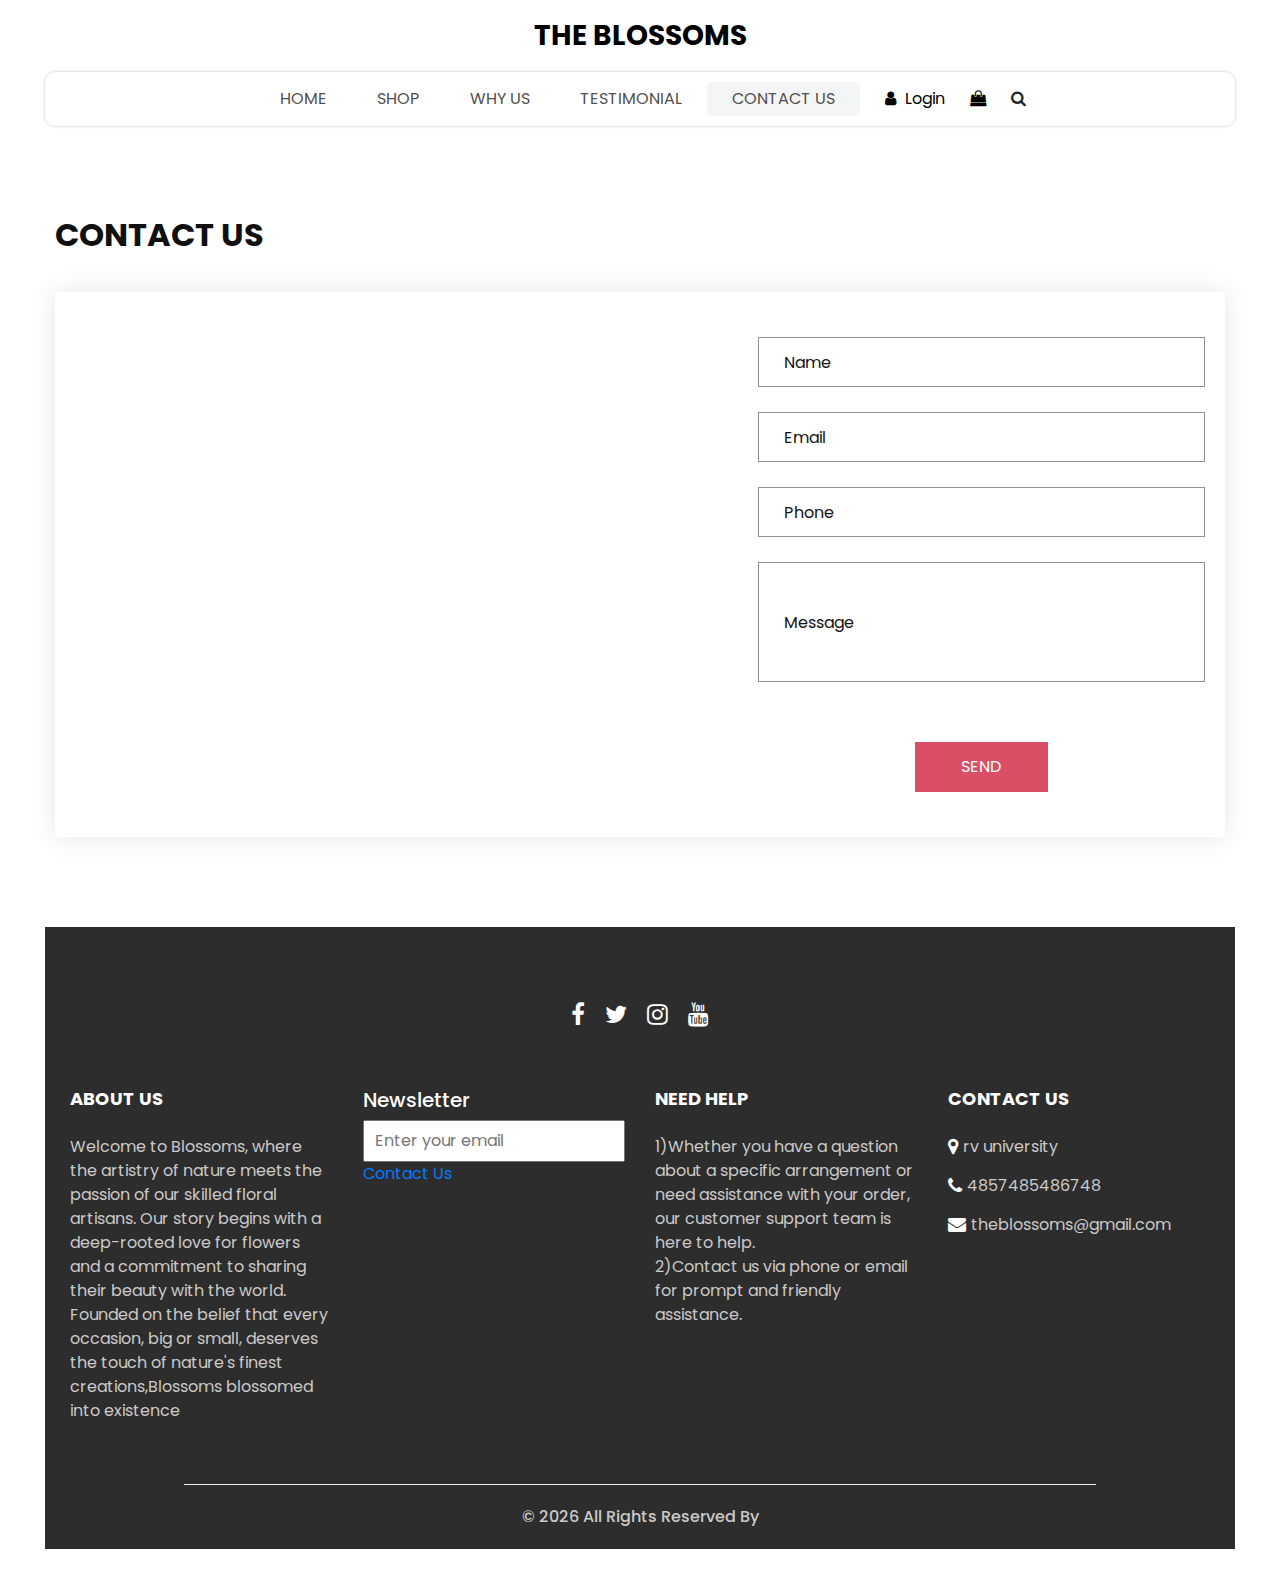
<file: contact.html>
<!DOCTYPE html>
<html>
  <head>
    <!-- Basic -->
    <meta charset="utf-8" />
    <meta http-equiv="X-UA-Compatible" content="IE=edge" />
    <!-- Mobile Metas -->
    <meta
      name="viewport"
      content="width=device-width, initial-scale=1, shrink-to-fit=no"
    />
    <!-- Site Metas -->
    <meta name="keywords" content="" />
    <meta name="description" content="" />
    <meta name="author" content="" />
    <link rel="shortcut icon" href="images/favicon.png" type="image/x-icon" />

    <title>The Blossoms</title>

    <!-- slider stylesheet -->
    <link
      rel="stylesheet"
      type="text/css"
      href="https://cdnjs.cloudflare.com/ajax/libs/OwlCarousel2/2.3.4/assets/owl.carousel.min.css"
    />

    <!-- bootstrap core css -->
    <link rel="stylesheet" type="text/css" href="css/bootstrap.css" />

    <!-- Custom styles for this template -->
    <link href="css/style.css" rel="stylesheet" />
    <!-- responsive style -->
    <link href="css/responsive.css" rel="stylesheet" />
  </head>

  <body>
    <div class="hero_area">
      <!-- header section strats -->
      <header class="header_section">
        <nav class="navbar navbar-expand-lg custom_nav-container">
          <a class="navbar-brand" href="index.html">
            <span> The Blossoms </span>
          </a>
          <button
            class="navbar-toggler"
            type="button"
            data-toggle="collapse"
            data-target="#navbarSupportedContent"
            aria-controls="navbarSupportedContent"
            aria-expanded="false"
            aria-label="Toggle navigation"
          >
            <span class=""></span>
          </button>

          <div
            class="collapse navbar-collapse innerpage_navbar"
            id="navbarSupportedContent"
          >
            <ul class="navbar-nav">
              <li class="nav-item">
                <a class="nav-link" href="index.html"
                  >Home <span class="sr-only">(current)</span></a
                >
              </li>
              <li class="nav-item">
                <a class="nav-link" href="shop.html"> Shop </a>
              </li>
              <li class="nav-item">
                <a class="nav-link" href="why.html"> Why Us </a>
              </li>
              <li class="nav-item">
                <a class="nav-link" href="testimonial.html"> Testimonial </a>
              </li>
              <li class="nav-item active">
                <a class="nav-link" href="contact.html">Contact Us</a>
              </li>
            </ul>
            <div class="user_option">
              <a href="">
                <i class="fa fa-user" aria-hidden="true"></i>
                <span> Login </span>
              </a>
              <a href="">
                <i class="fa fa-shopping-bag" aria-hidden="true"></i>
              </a>
              <form class="form-inline">
                <button class="btn nav_search-btn" type="submit">
                  <i class="fa fa-search" aria-hidden="true"></i>
                </button>
              </form>
            </div>
          </div>
        </nav>
      </header>
      <!-- end header section -->
    </div>
    <!-- end hero area -->

    <!-- contact section -->

    <section class="contact_section layout_padding">
      <div class="container px-0">
        <div class="heading_container">
          <h2 class="">Contact Us</h2>
        </div>
      </div>
      <div class="container container-bg">
        <div class="row">
          <div class="col-lg-7 col-md-6 px-0">
            <div class="map_container">
              <div class="map-responsive">
                <iframe
                  src="https://www.google.com/maps/embed/v1/place?key=AIzaSyA0s1a7phLN0iaD6-UE7m4qP-z21pH0eSc&q=Eiffel+Tower+Paris+France"
                  width="600"
                  height="300"
                  frameborder="0"
                  style="border: 0; width: 100%; height: 100%"
                  allowfullscreen
                ></iframe>
              </div>
            </div>
          </div>
          <div class="col-md-6 col-lg-5 px-0">
            <form action="#">
              <div>
                <input type="text" placeholder="Name" />
              </div>
              <div>
                <input type="email" placeholder="Email" />
              </div>
              <div>
                <input type="text" placeholder="Phone" />
              </div>
              <div>
                <input type="text" class="message-box" placeholder="Message" />
              </div>
              <div class="d-flex">
                <button>SEND</button>
              </div>
            </form>
          </div>
        </div>
      </div>
    </section>

    <!-- end contact section -->

    <!-- info section -->

    <section class="info_section layout_padding2-top">
      <div class="social_container">
        <div class="social_box">
          <a href="">
            <i class="fa fa-facebook" aria-hidden="true"></i>
          </a>
          <a href="">
            <i class="fa fa-twitter" aria-hidden="true"></i>
          </a>
          <a href="">
            <i class="fa fa-instagram" aria-hidden="true"></i>
          </a>
          <a href="">
            <i class="fa fa-youtube" aria-hidden="true"></i>
          </a>
        </div>
      </div>
      <div class="info_container">
        <div class="container">
          <div class="row">
            <div class="col-md-6 col-lg-3">
              <h6>ABOUT US</h6>
              <p>
                Welcome to Blossoms, where the artistry of nature meets the
                passion of our skilled floral artisans. Our story begins with a
                deep-rooted love for flowers and a commitment to sharing their
                beauty with the world. Founded on the belief that every
                occasion, big or small, deserves the touch of nature's finest
                creations,Blossoms blossomed into existence
              </p>
            </div>
            <div class="col-md-6 col-lg-3">
              <div class="info_form">
                <h5>Newsletter</h5>
                <form action="#">
                  <input type="email" placeholder="Enter your email" />
                  <div class="btn-box">
                    <a
                      href="file:///C:/1st year/RvWebDev/Giftos%20%20-%20Free-CSS.com/giftos-html/contact.html"
                      class="btn1"
                    >
                      Contact Us
                    </a>
                  </div>
                </form>
              </div>
            </div>
            <div class="col-md-6 col-lg-3">
              <h6>NEED HELP</h6>
              <p>
                1)Whether you have a question about a specific arrangement or
                need assistance with your order, our customer support team is
                here to help.<br />
                2)Contact us via phone or email for prompt and friendly
                assistance.
              </p>
            </div>

            <div class="col-md-6 col-lg-3">
              <h6>CONTACT US</h6>
              <div class="info_link-box">
                <a href="">
                  <i class="fa fa-map-marker" aria-hidden="true"></i>
                  <span> rv university </span>
                </a>
                <a href="">
                  <i class="fa fa-phone" aria-hidden="true"></i>
                  <span>4857485486748</span>
                </a>
                <a href="">
                  <i class="fa fa-envelope" aria-hidden="true"></i>
                  <span> theblossoms@gmail.com</span>
                </a>
              </div>
            </div>
          </div>
        </div>
      </div>
      <!-- footer section -->
      <footer class="footer_section">
        <div class="container">
          <p>
            &copy; <span id="displayYear"></span> All Rights Reserved By
            <a href="https://html.design/"></a>
          </p>
        </div>
      </footer>
      <!-- footer section -->
    </section>

    <!-- end info section -->

    <script src="js/jquery-3.4.1.min.js"></script>
    <script src="js/bootstrap.js"></script>
    <script src="https://cdnjs.cloudflare.com/ajax/libs/OwlCarousel2/2.3.4/owl.carousel.min.js"></script>
    <script src="js/custom.js"></script>
  </body>
</html>
</file>
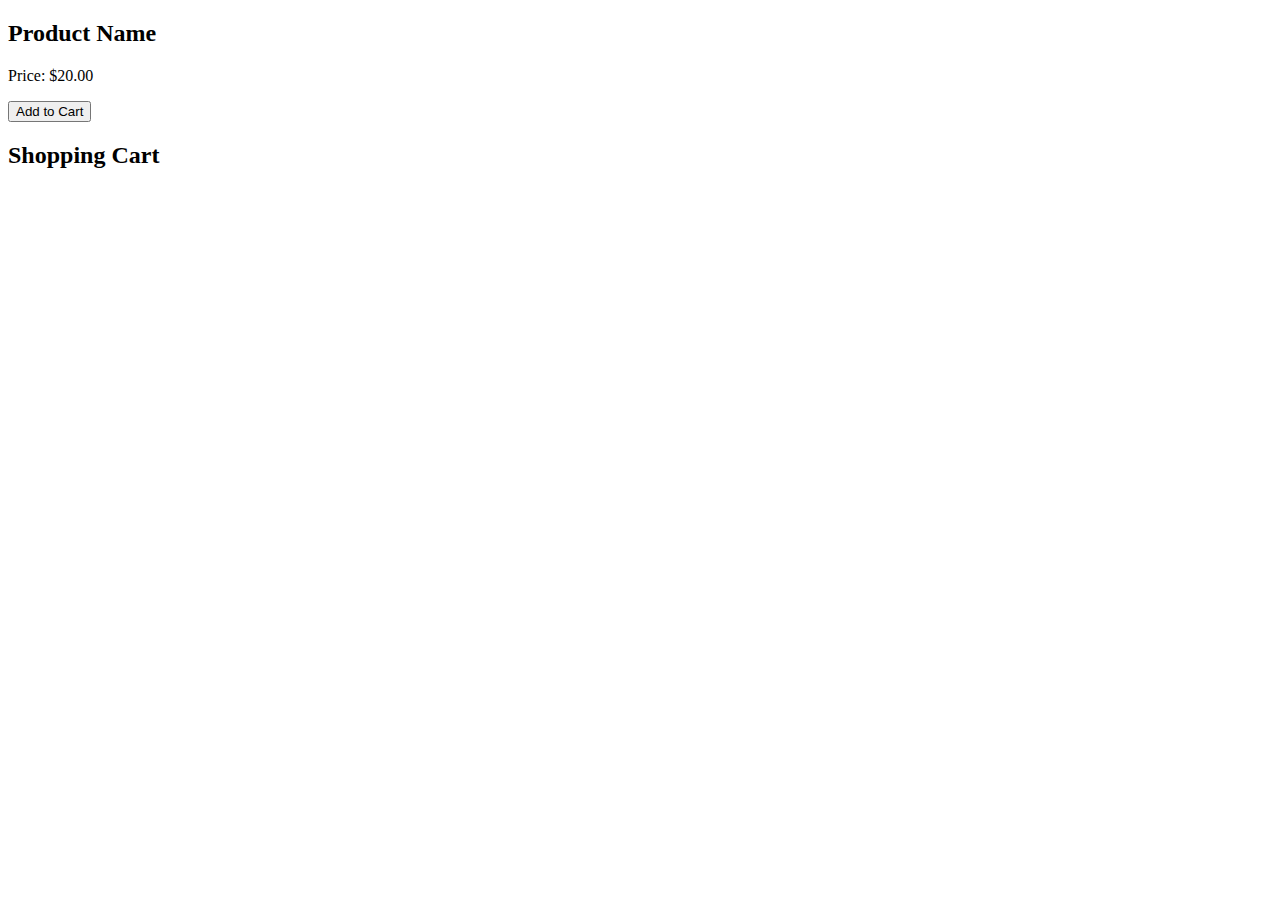
<file: samplecart.html>
<!DOCTYPE html>
<html lang="en">
<head>
  <meta charset="UTF-8">
  <meta name="viewport" content="width=device-width, initial-scale=1.0">
  <title>Shopping Website</title>
  <style>
    /* Add your styles here */
  </style>
</head>
<body>

  <div class="product">
    <h2>Product Name</h2>
    <p>Price: $20.00</p>
    <button onclick="addToCart()">Add to Cart</button>
  </div>

  <div id="cart">
    <h2>Shopping Cart</h2>
    <ul id="cart-items"></ul>
  </div>

  <script>
    // JavaScript code for adding products to the cart
    function addToCart() {
      // Get product details (you can fetch these dynamically based on the product clicked)
      const productName = "Product Name";
      const productPrice = 20.00;

      // Create a new list item for the cart
      const listItem = document.createElement("li");
      listItem.textContent = `${productName} - $${productPrice.toFixed(2)}`;

      // Append the list item to the cart
      document.getElementById("cart-items").appendChild(listItem);
    }
  </script>
</body>
</html>
</file>
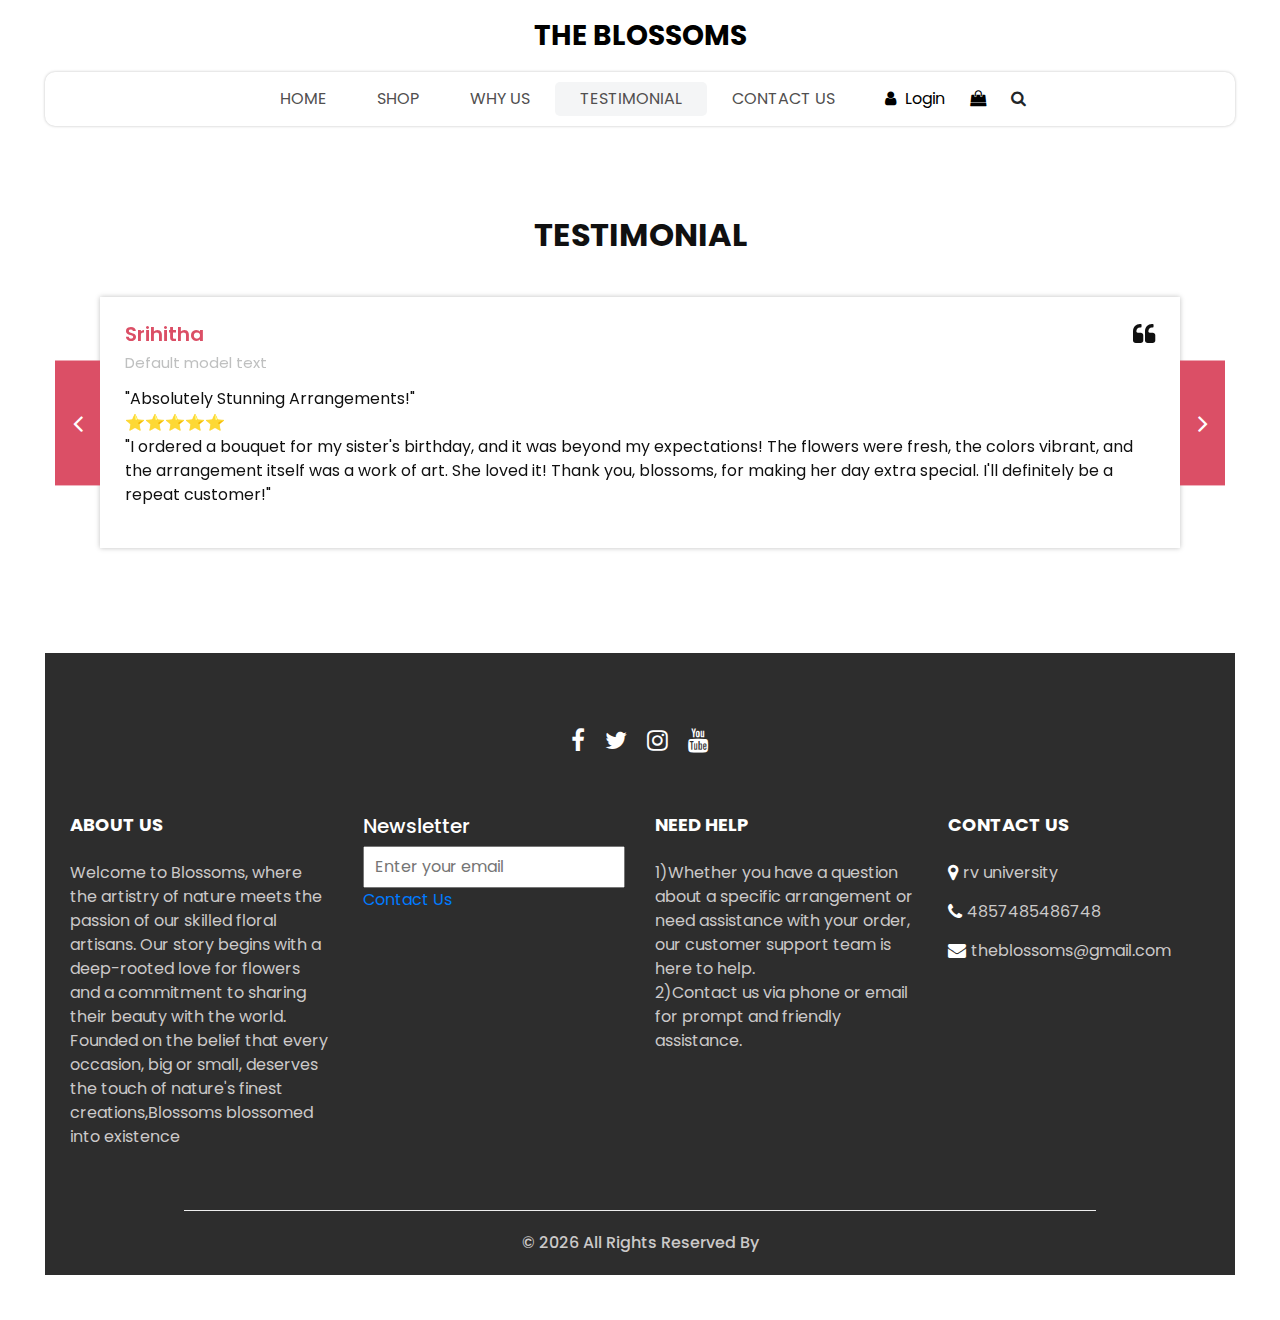
<file: testimonial.html>
<!DOCTYPE html>
<html>
  <head>
    <!-- Basic -->
    <meta charset="utf-8" />
    <meta http-equiv="X-UA-Compatible" content="IE=edge" />
    <!-- Mobile Metas -->
    <meta
      name="viewport"
      content="width=device-width, initial-scale=1, shrink-to-fit=no"
    />
    <!-- Site Metas -->
    <meta name="keywords" content="" />
    <meta name="description" content="" />
    <meta name="author" content="" />
    <link rel="shortcut icon" href="images/favicon.png" type="image/x-icon" />

    <title>The Blossoms</title>

    <!-- slider stylesheet -->
    <link
      rel="stylesheet"
      type="text/css"
      href="https://cdnjs.cloudflare.com/ajax/libs/OwlCarousel2/2.3.4/assets/owl.carousel.min.css"
    />

    <!-- bootstrap core css -->
    <link rel="stylesheet" type="text/css" href="css/bootstrap.css" />

    <!-- Custom styles for this template -->
    <link href="css/style.css" rel="stylesheet" />
    <!-- responsive style -->
    <link href="css/responsive.css" rel="stylesheet" />
  </head>

  <body>
    <div class="hero_area">
      <!-- header section strats -->
      <header class="header_section">
        <nav class="navbar navbar-expand-lg custom_nav-container">
          <a class="navbar-brand" href="index.html">
            <span> The Blossoms </span>
          </a>
          <button
            class="navbar-toggler"
            type="button"
            data-toggle="collapse"
            data-target="#navbarSupportedContent"
            aria-controls="navbarSupportedContent"
            aria-expanded="false"
            aria-label="Toggle navigation"
          >
            <span class=""></span>
          </button>

          <div
            class="collapse navbar-collapse innerpage_navbar"
            id="navbarSupportedContent"
          >
            <ul class="navbar-nav">
              <li class="nav-item">
                <a class="nav-link" href="index.html"
                  >Home <span class="sr-only">(current)</span></a
                >
              </li>
              <li class="nav-item">
                <a class="nav-link" href="shop.html"> Shop </a>
              </li>
              <li class="nav-item">
                <a class="nav-link" href="why.html"> Why Us </a>
              </li>
              <li class="nav-item active">
                <a class="nav-link" href="testimonial.html"> Testimonial </a>
              </li>
              <li class="nav-item">
                <a class="nav-link" href="contact.html">Contact Us</a>
              </li>
            </ul>
            <div class="user_option">
              <a href="">
                <i class="fa fa-user" aria-hidden="true"></i>
                <span> Login </span>
              </a>
              <a href="">
                <i class="fa fa-shopping-bag" aria-hidden="true"></i>
              </a>
              <form class="form-inline">
                <button class="btn nav_search-btn" type="submit">
                  <i class="fa fa-search" aria-hidden="true"></i>
                </button>
              </form>
            </div>
          </div>
        </nav>
      </header>
      <!-- end header section -->
    </div>
    <!-- end hero area -->

    <!-- client section -->
    <section class="client_section layout_padding">
      <div class="container">
        <div class="heading_container heading_center">
          <h2>Testimonial</h2>
        </div>
      </div>
      <div class="container px-0">
        <div
          id="customCarousel2"
          class="carousel carousel-fade"
          data-ride="carousel"
        >
          <div class="carousel-inner">
            <div class="carousel-item active">
              <div class="box">
                <div class="client_info">
                  <div class="client_name">
                    <h5>Srihitha</h5>
                    <h6>Default model text</h6>
                  </div>
                  <i class="fa fa-quote-left" aria-hidden="true"></i>
                </div>
                <p>
                  "Absolutely Stunning Arrangements!"<br />

                  ⭐⭐⭐⭐⭐<br />

                  "I ordered a bouquet for my sister's birthday, and it was
                  beyond my expectations! The flowers were fresh, the colors
                  vibrant, and the arrangement itself was a work of art. She
                  loved it! Thank you, blossoms, for making her day extra
                  special. I'll definitely be a repeat customer!"
                </p>
              </div>
            </div>
            <div class="carousel-item">
              <div class="box">
                <div class="client_info">
                  <div class="client_name">
                    <h5>Nikitha</h5>
                    <h6>Default model text</h6>
                  </div>
                  <i class="fa fa-quote-left" aria-hidden="true"></i>
                </div>
                <p>
                  "Exquisite Flowers, Exceptional Service!"<br />

                  ⭐⭐⭐⭐⭐<br />

                  "I recently used Blossoms for a corporate event, and the
                  floral arrangements were a showstopper. The attention to
                  detail and the quality of the blooms were top-notch. The team
                  was professional, accommodating, and made the entire process
                  seamless. Highly recommended!"
                </p>
              </div>
            </div>
            <div class="carousel-item">
              <div class="box">
                <div class="client_info">
                  <div class="client_name">
                    <h5>Brad Johns</h5>
                    <h6>Default model text</h6>
                  </div>
                  <i class="fa fa-quote-left" aria-hidden="true"></i>
                </div>
                <p>
                  "Beautiful Flowers, Hassle-Free Delivery!"<br />

                  ⭐⭐⭐⭐<br />

                  "I ordered flowers for my mom's anniversary, and I couldn't be
                  happier with the experience. The website was user-friendly,
                  the delivery was on time, and the flowers were breathtaking.
                  My mom was overjoyed. Thank you for making the process so easy
                  and delivering smiles!"
                </p>
              </div>
            </div>
          </div>
          <div class="carousel_btn-box">
            <a
              class="carousel-control-prev"
              href="#customCarousel2"
              role="button"
              data-slide="prev"
            >
              <i class="fa fa-angle-left" aria-hidden="true"></i>
              <span class="sr-only">Previous</span>
            </a>
            <a
              class="carousel-control-next"
              href="#customCarousel2"
              role="button"
              data-slide="next"
            >
              <i class="fa fa-angle-right" aria-hidden="true"></i>
              <span class="sr-only">Next</span>
            </a>
          </div>
        </div>
      </div>
    </section>
    <!-- end client section -->

    <!-- info section -->

    <section class="info_section layout_padding2-top">
      <div class="social_container">
        <div class="social_box">
          <a href="">
            <i class="fa fa-facebook" aria-hidden="true"></i>
          </a>
          <a href="">
            <i class="fa fa-twitter" aria-hidden="true"></i>
          </a>
          <a href="">
            <i class="fa fa-instagram" aria-hidden="true"></i>
          </a>
          <a href="">
            <i class="fa fa-youtube" aria-hidden="true"></i>
          </a>
        </div>
      </div>
      <div class="info_container">
        <div class="container">
          <div class="row">
            <div class="col-md-6 col-lg-3">
              <h6>ABOUT US</h6>
              <p>
                Welcome to Blossoms, where the artistry of nature meets the
                passion of our skilled floral artisans. Our story begins with a
                deep-rooted love for flowers and a commitment to sharing their
                beauty with the world. Founded on the belief that every
                occasion, big or small, deserves the touch of nature's finest
                creations,Blossoms blossomed into existence
              </p>
            </div>
            <div class="col-md-6 col-lg-3">
              <div class="info_form">
                <h5>Newsletter</h5>
                <form action="#">
                  <input type="email" placeholder="Enter your email" />
                  <div class="btn-box">
                    <a
                      href="file:///C:/1st year/RvWebDev/Giftos%20%20-%20Free-CSS.com/giftos-html/contact.html"
                      class="btn1"
                    >
                      Contact Us
                    </a>
                  </div>
                </form>
              </div>
            </div>
            <div class="col-md-6 col-lg-3">
              <h6>NEED HELP</h6>
              <p>
                1)Whether you have a question about a specific arrangement or
                need assistance with your order, our customer support team is
                here to help.<br />
                2)Contact us via phone or email for prompt and friendly
                assistance.
              </p>
            </div>

            <div class="col-md-6 col-lg-3">
              <h6>CONTACT US</h6>
              <div class="info_link-box">
                <a href="">
                  <i class="fa fa-map-marker" aria-hidden="true"></i>
                  <span> rv university </span>
                </a>
                <a href="">
                  <i class="fa fa-phone" aria-hidden="true"></i>
                  <span>4857485486748</span>
                </a>
                <a href="">
                  <i class="fa fa-envelope" aria-hidden="true"></i>
                  <span> theblossoms@gmail.com</span>
                </a>
              </div>
            </div>
          </div>
        </div>
      </div>
      <!-- footer section -->
      <footer class="footer_section">
        <div class="container">
          <p>
            &copy; <span id="displayYear"></span> All Rights Reserved By
            <a href="https://html.design/"></a>
          </p>
        </div>
      </footer>
      <!-- footer section -->
    </section>

    <!-- end info section -->

    <script src="js/jquery-3.4.1.min.js"></script>
    <script src="js/bootstrap.js"></script>
    <script src="https://cdnjs.cloudflare.com/ajax/libs/OwlCarousel2/2.3.4/owl.carousel.min.js"></script>
    <script src="js/custom.js"></script>
  </body>
</html>
</file>
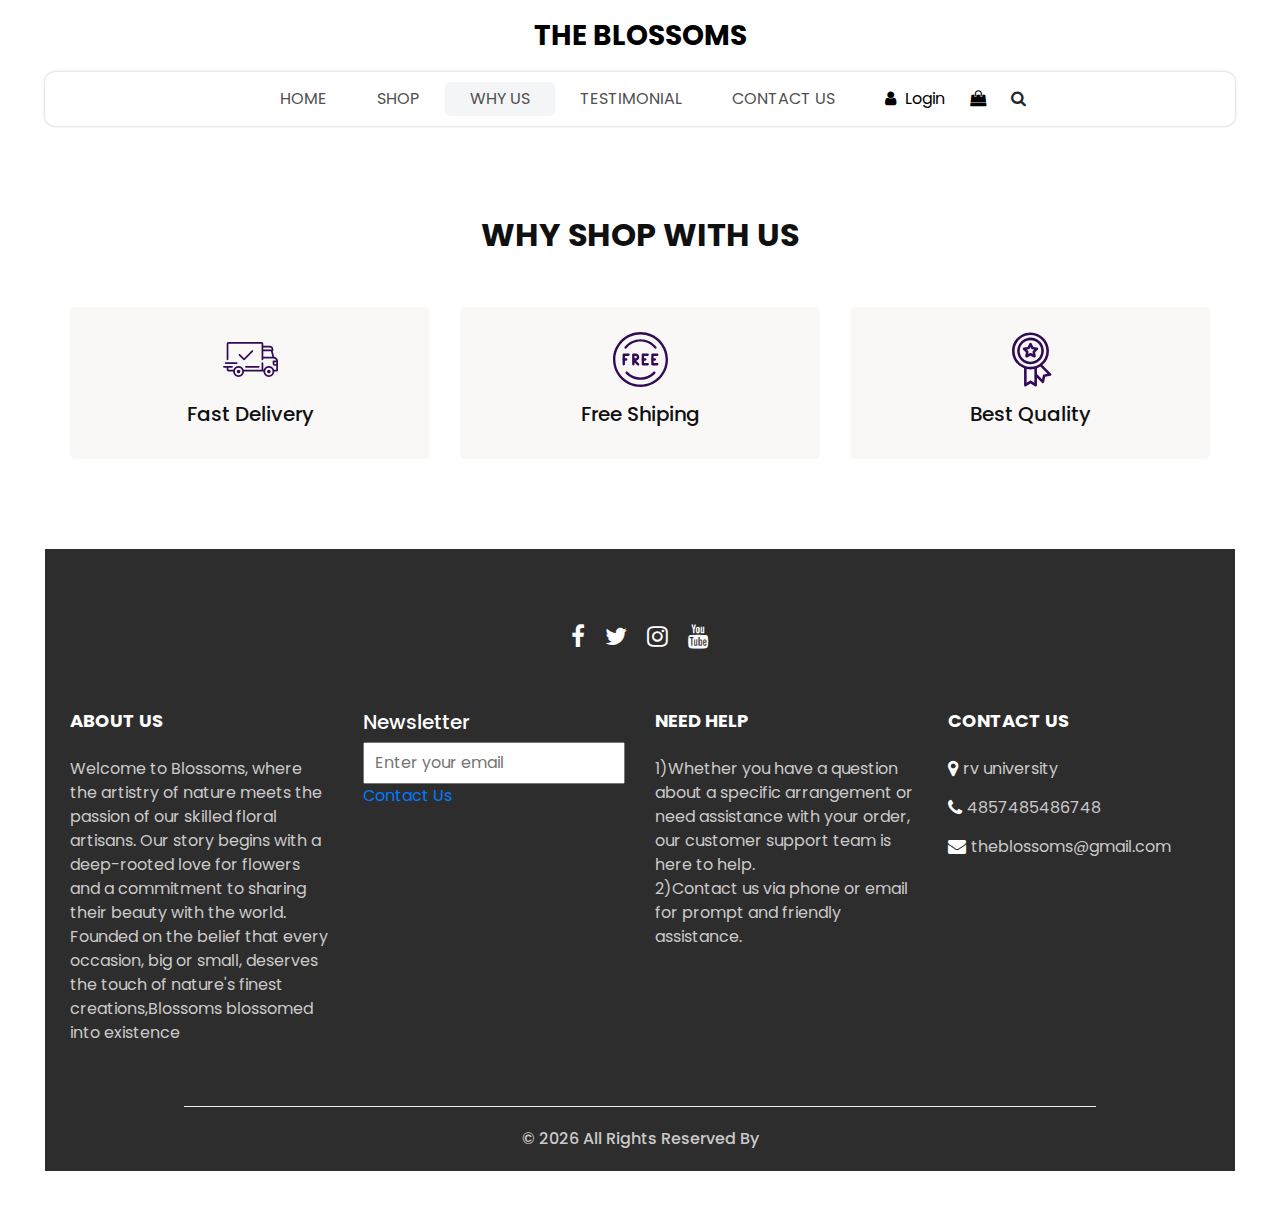
<file: why.html>
<!DOCTYPE html>
<html>

<head>
  <!-- Basic -->
  <meta charset="utf-8" />
  <meta http-equiv="X-UA-Compatible" content="IE=edge" />
  <!-- Mobile Metas -->
  <meta name="viewport" content="width=device-width, initial-scale=1, shrink-to-fit=no" />
  <!-- Site Metas -->
  <meta name="keywords" content="" />
  <meta name="description" content="" />
  <meta name="author" content="" />
  <link rel="shortcut icon" href="images/favicon.png" type="image/x-icon">

  <title>
    The Blossoms
  </title>

  <!-- slider stylesheet -->
  <link rel="stylesheet" type="text/css" href="https://cdnjs.cloudflare.com/ajax/libs/OwlCarousel2/2.3.4/assets/owl.carousel.min.css" />

  <!-- bootstrap core css -->
  <link rel="stylesheet" type="text/css" href="css/bootstrap.css" />

  <!-- Custom styles for this template -->
  <link href="css/style.css" rel="stylesheet" />
  <!-- responsive style -->
  <link href="css/responsive.css" rel="stylesheet" />
</head>

<body>
  <div class="hero_area">
    <!-- header section strats -->
    <header class="header_section">
      <nav class="navbar navbar-expand-lg custom_nav-container ">
        <a class="navbar-brand" href="index.html">
          <span>
            The Blossoms
          </span>
        </a>
        <button class="navbar-toggler" type="button" data-toggle="collapse" data-target="#navbarSupportedContent" aria-controls="navbarSupportedContent" aria-expanded="false" aria-label="Toggle navigation">
          <span class=""></span>
        </button>

        <div class="collapse navbar-collapse innerpage_navbar" id="navbarSupportedContent">
          <ul class="navbar-nav  ">
            <li class="nav-item ">
              <a class="nav-link" href="index.html">Home <span class="sr-only">(current)</span></a>
            </li>
            <li class="nav-item">
              <a class="nav-link" href="shop.html">
                Shop
              </a>
            </li>
            <li class="nav-item active">
              <a class="nav-link" href="why.html">
                Why Us
              </a>
            </li>
            <li class="nav-item">
              <a class="nav-link" href="testimonial.html">
                Testimonial
              </a>
            </li>
            <li class="nav-item">
              <a class="nav-link" href="contact.html">Contact Us</a>
            </li>
          </ul>
          <div class="user_option">
            <a href="">
              <i class="fa fa-user" aria-hidden="true"></i>
              <span>
                Login
              </span>
            </a>
            <a href="">
              <i class="fa fa-shopping-bag" aria-hidden="true"></i>
            </a>
            <form class="form-inline ">
              <button class="btn nav_search-btn" type="submit">
                <i class="fa fa-search" aria-hidden="true"></i>
              </button>
            </form>
          </div>
        </div>
      </nav>
    </header>
    <!-- end header section -->

  </div>
  <!-- end hero area -->

  <!-- why section -->

  <section class="why_section layout_padding">
    <div class="container">
      <div class="heading_container heading_center">
        <h2>
          Why Shop With Us
        </h2>
      </div>
      <div class="row">
        <div class="col-md-4">
          <div class="box ">
            <div class="img-box">
              <svg version="1.1" id="Layer_1" xmlns="http://www.w3.org/2000/svg" xmlns:xlink="http://www.w3.org/1999/xlink" x="0px" y="0px" viewBox="0 0 512 512" style="enable-background:new 0 0 512 512;" xml:space="preserve">
                <g>
                  <g>
                    <path d="M476.158,231.363l-13.259-53.035c3.625-0.77,6.345-3.986,6.345-7.839v-8.551c0-18.566-15.105-33.67-33.67-33.67h-60.392
                 V110.63c0-9.136-7.432-16.568-16.568-16.568H50.772c-9.136,0-16.568,7.432-16.568,16.568V256c0,4.427,3.589,8.017,8.017,8.017
                 c4.427,0,8.017-3.589,8.017-8.017V110.63c0-0.295,0.239-0.534,0.534-0.534h307.841c0.295,0,0.534,0.239,0.534,0.534v145.372
                 c0,4.427,3.589,8.017,8.017,8.017c4.427,0,8.017-3.589,8.017-8.017v-9.088h94.569c0.008,0,0.014,0.002,0.021,0.002
                 c0.008,0,0.015-0.001,0.022-0.001c11.637,0.008,21.518,7.646,24.912,18.171h-24.928c-4.427,0-8.017,3.589-8.017,8.017v17.102
                 c0,13.851,11.268,25.119,25.119,25.119h9.086v35.273h-20.962c-6.886-19.883-25.787-34.205-47.982-34.205
                 s-41.097,14.322-47.982,34.205h-3.86v-60.393c0-4.427-3.589-8.017-8.017-8.017c-4.427,0-8.017,3.589-8.017,8.017v60.391H192.817
                 c-6.886-19.883-25.787-34.205-47.982-34.205s-41.097,14.322-47.982,34.205H50.772c-0.295,0-0.534-0.239-0.534-0.534v-17.637
                 h34.739c4.427,0,8.017-3.589,8.017-8.017s-3.589-8.017-8.017-8.017H8.017c-4.427,0-8.017,3.589-8.017,8.017
                 s3.589,8.017,8.017,8.017h26.188v17.637c0,9.136,7.432,16.568,16.568,16.568h43.304c-0.002,0.178-0.014,0.355-0.014,0.534
                 c0,27.996,22.777,50.772,50.772,50.772s50.772-22.776,50.772-50.772c0-0.18-0.012-0.356-0.014-0.534h180.67
                 c-0.002,0.178-0.014,0.355-0.014,0.534c0,27.996,22.777,50.772,50.772,50.772c27.995,0,50.772-22.776,50.772-50.772
                 c0-0.18-0.012-0.356-0.014-0.534h26.203c4.427,0,8.017-3.589,8.017-8.017v-85.511C512,251.989,496.423,234.448,476.158,231.363z
                  M375.182,144.301h60.392c9.725,0,17.637,7.912,17.637,17.637v0.534h-78.029V144.301z M375.182,230.881v-52.376h71.235
                 l13.094,52.376H375.182z M144.835,401.904c-19.155,0-34.739-15.583-34.739-34.739s15.584-34.739,34.739-34.739
                 c19.155,0,34.739,15.583,34.739,34.739S163.99,401.904,144.835,401.904z M427.023,401.904c-19.155,0-34.739-15.583-34.739-34.739
                 s15.584-34.739,34.739-34.739c19.155,0,34.739,15.583,34.739,34.739S446.178,401.904,427.023,401.904z M495.967,299.29h-9.086
                 c-5.01,0-9.086-4.076-9.086-9.086v-9.086h18.171V299.29z" />
                  </g>
                </g>
                <g>
                  <g>
                    <path d="M144.835,350.597c-9.136,0-16.568,7.432-16.568,16.568c0,9.136,7.432,16.568,16.568,16.568
                 c9.136,0,16.568-7.432,16.568-16.568C161.403,358.029,153.971,350.597,144.835,350.597z" />
                  </g>
                </g>
                <g>
                  <g>
                    <path d="M427.023,350.597c-9.136,0-16.568,7.432-16.568,16.568c0,9.136,7.432,16.568,16.568,16.568
                 c9.136,0,16.568-7.432,16.568-16.568C443.591,358.029,436.159,350.597,427.023,350.597z" />
                  </g>
                </g>
                <g>
                  <g>
                    <path d="M332.96,316.393H213.244c-4.427,0-8.017,3.589-8.017,8.017s3.589,8.017,8.017,8.017H332.96
                 c4.427,0,8.017-3.589,8.017-8.017S337.388,316.393,332.96,316.393z" />
                  </g>
                </g>
                <g>
                  <g>
                    <path d="M127.733,282.188H25.119c-4.427,0-8.017,3.589-8.017,8.017s3.589,8.017,8.017,8.017h102.614
                 c4.427,0,8.017-3.589,8.017-8.017S132.16,282.188,127.733,282.188z" />
                  </g>
                </g>
                <g>
                  <g>
                    <path d="M278.771,173.37c-3.13-3.13-8.207-3.13-11.337,0.001l-71.292,71.291l-37.087-37.087c-3.131-3.131-8.207-3.131-11.337,0
                 c-3.131,3.131-3.131,8.206,0,11.337l42.756,42.756c1.565,1.566,3.617,2.348,5.668,2.348s4.104-0.782,5.668-2.348l76.96-76.96
                 C281.901,181.576,281.901,176.501,278.771,173.37z" />
                  </g>
              </svg>
            </div>
            <div class="detail-box">
              <h5>
                Fast Delivery
              </h5>

            </div>
          </div>
        </div>
        <div class="col-md-4">
          <div class="box ">
            <div class="img-box">
              <svg version="1.1" id="Capa_1" xmlns="http://www.w3.org/2000/svg" xmlns:xlink="http://www.w3.org/1999/xlink" x="0px" y="0px" viewBox="0 0 490.667 490.667" style="enable-background:new 0 0 490.667 490.667;" xml:space="preserve">
                <g>
                  <g>
                    <path d="M138.667,192H96c-5.888,0-10.667,4.779-10.667,10.667V288c0,5.888,4.779,10.667,10.667,10.667s10.667-4.779,10.667-10.667
                 v-74.667h32c5.888,0,10.667-4.779,10.667-10.667S144.555,192,138.667,192z" />
                  </g>
                </g>
                <g>
                  <g>
                    <path d="M117.333,234.667H96c-5.888,0-10.667,4.779-10.667,10.667S90.112,256,96,256h21.333c5.888,0,10.667-4.779,10.667-10.667
                 S123.221,234.667,117.333,234.667z" />
                  </g>
                </g>
                <g>
                  <g>
                    <path d="M245.333,0C110.059,0,0,110.059,0,245.333s110.059,245.333,245.333,245.333s245.333-110.059,245.333-245.333
                 S380.608,0,245.333,0z M245.333,469.333c-123.52,0-224-100.48-224-224s100.48-224,224-224s224,100.48,224,224
                 S368.853,469.333,245.333,469.333z" />
                  </g>
                </g>
                <g>
                  <g>
                    <path d="M386.752,131.989C352.085,88.789,300.544,64,245.333,64s-106.752,24.789-141.419,67.989
                 c-3.691,4.587-2.965,11.307,1.643,14.997c4.587,3.691,11.307,2.965,14.976-1.643c30.613-38.144,76.096-60.011,124.8-60.011
                 s94.187,21.867,124.779,60.011c2.112,2.624,5.205,3.989,8.32,3.989c2.368,0,4.715-0.768,6.677-2.347
                 C389.717,143.296,390.443,136.576,386.752,131.989z" />
                  </g>
                </g>
                <g>
                  <g>
                    <path d="M376.405,354.923c-4.224-4.032-11.008-3.861-15.061,0.405c-30.613,32.235-71.808,50.005-116.011,50.005
                 s-85.397-17.771-115.989-50.005c-4.032-4.309-10.816-4.437-15.061-0.405c-4.309,4.053-4.459,10.816-0.405,15.083
                 c34.667,36.544,81.344,56.661,131.456,56.661s96.789-20.117,131.477-56.661C380.864,365.739,380.693,358.976,376.405,354.923z" />
                  </g>
                </g>
                <g>
                  <g>
                    <path d="M206.805,255.723c15.701-2.027,27.861-15.488,27.861-31.723c0-17.643-14.357-32-32-32h-21.333
                 c-5.888,0-10.667,4.779-10.667,10.667v42.581c0,0.043,0,0.107,0,0.149V288c0,5.888,4.779,10.667,10.667,10.667
                 S192,293.888,192,288v-16.917l24.448,24.469c2.091,2.069,4.821,3.115,7.552,3.115c2.731,0,5.461-1.045,7.531-3.136
                 c4.16-4.16,4.16-10.923,0-15.083L206.805,255.723z M192,234.667v-21.333h10.667c5.867,0,10.667,4.779,10.667,10.667
                 s-4.8,10.667-10.667,10.667H192z" />
                  </g>
                </g>
                <g>
                  <g>
                    <path d="M309.333,277.333h-32v-64h32c5.888,0,10.667-4.779,10.667-10.667S315.221,192,309.333,192h-42.667
                 c-5.888,0-10.667,4.779-10.667,10.667V288c0,5.888,4.779,10.667,10.667,10.667h42.667c5.888,0,10.667-4.779,10.667-10.667
                 S315.221,277.333,309.333,277.333z" />
                  </g>
                </g>
                <g>
                  <g>
                    <path d="M288,234.667h-21.333c-5.888,0-10.667,4.779-10.667,10.667S260.779,256,266.667,256H288
                 c5.888,0,10.667-4.779,10.667-10.667S293.888,234.667,288,234.667z" />
                  </g>
                </g>
                <g>
                  <g>
                    <path d="M394.667,277.333h-32v-64h32c5.888,0,10.667-4.779,10.667-10.667S400.555,192,394.667,192H352
                 c-5.888,0-10.667,4.779-10.667,10.667V288c0,5.888,4.779,10.667,10.667,10.667h42.667c5.888,0,10.667-4.779,10.667-10.667
                 S400.555,277.333,394.667,277.333z" />
                  </g>
                </g>
                <g>
                  <g>
                    <path d="M373.333,234.667H352c-5.888,0-10.667,4.779-10.667,10.667S346.112,256,352,256h21.333
                 c5.888,0,10.667-4.779,10.667-10.667S379.221,234.667,373.333,234.667z" />
                  </g>
              </svg>
            </div>
            <div class="detail-box">
              <h5>
                Free Shiping
              </h5>
            </div>
          </div>
        </div>
        <div class="col-md-4">
          <div class="box ">
            <div class="img-box">
              <svg id="_30_Premium" height="512" viewBox="0 0 512 512" width="512" xmlns="http://www.w3.org/2000/svg" data-name="30_Premium">
                <g id="filled">
                  <path d="m252.92 300h3.08a124.245 124.245 0 1 0 -4.49-.09c.075.009.15.023.226.03.394.039.789.06 1.184.06zm-96.92-124a100 100 0 1 1 100 100 100.113 100.113 0 0 1 -100-100z" />
                  <path d="m447.445 387.635-80.4-80.4a171.682 171.682 0 0 0 60.955-131.235c0-94.841-77.159-172-172-172s-172 77.159-172 172c0 73.747 46.657 136.794 112 161.2v158.8c-.3 9.289 11.094 15.384 18.656 9.984l41.344-27.562 41.344 27.562c7.574 5.4 18.949-.7 18.656-9.984v-70.109l46.6 46.594c6.395 6.789 18.712 3.025 20.253-6.132l9.74-48.724 48.725-9.742c9.163-1.531 12.904-13.893 6.127-20.252zm-339.445-211.635c0-81.607 66.393-148 148-148s148 66.393 148 148-66.393 148-148 148-148-66.393-148-148zm154.656 278.016a12 12 0 0 0 -13.312 0l-29.344 19.562v-129.378a172.338 172.338 0 0 0 72 0v129.38zm117.381-58.353a12 12 0 0 0 -9.415 9.415l-6.913 34.58-47.709-47.709v-54.749a171.469 171.469 0 0 0 31.467-15.6l67.151 67.152z" />
                  <path d="m287.62 236.985c8.349 4.694 19.251-3.212 17.367-12.618l-5.841-35.145 25.384-25c7.049-6.5 2.89-19.3-6.634-20.415l-35.23-5.306-15.933-31.867c-4.009-8.713-17.457-8.711-21.466 0l-15.933 31.866-35.23 5.306c-9.526 1.119-13.681 13.911-6.634 20.415l25.384 25-5.841 35.145c-1.879 9.406 9 17.31 17.367 12.618l31.62-16.414zm-53-32.359 2.928-17.615a12 12 0 0 0 -3.417-10.516l-12.721-12.531 17.658-2.66a12 12 0 0 0 8.947-6.5l7.985-15.971 7.985 15.972a12 12 0 0 0 8.947 6.5l17.658 2.66-12.723 12.535a12 12 0 0 0 -3.417 10.516l2.928 17.615-15.849-8.231a12 12 0 0 0 -11.058 0z" />
                </g>
              </svg>
            </div>
            <div class="detail-box">
              <h5>
                Best Quality
              </h5>
            </div>
          </div>
        </div>
      </div>
    </div>
  </section>

  <!-- end why section -->

  <!-- info section -->

  <section class="info_section  layout_padding2-top">
    <div class="social_container">
      <div class="social_box">
        <a href="">
          <i class="fa fa-facebook" aria-hidden="true"></i>
        </a>
        <a href="">
          <i class="fa fa-twitter" aria-hidden="true"></i>
        </a>
        <a href="">
          <i class="fa fa-instagram" aria-hidden="true"></i>
        </a>
        <a href="">
          <i class="fa fa-youtube" aria-hidden="true"></i>
        </a>
      </div>
    </div>
    <div class="info_container ">
      <div class="container">
        <div class="row">
          <div class="col-md-6 col-lg-3">
            <h6>
              ABOUT US
            </h6>
            <p>
              Welcome to Blossoms, where the artistry of nature meets the passion of our skilled floral artisans.

              Our story begins with a deep-rooted love for flowers and a commitment to sharing their beauty with the world. Founded on the belief that every occasion, big or small, deserves the touch of nature's finest creations,Blossoms blossomed into existence
            </p>
          </div>
          <div class="col-md-6 col-lg-3">
            <div class="info_form ">
              <h5>
                Newsletter
              </h5>
              <form action="#">
                <input type="email" placeholder="Enter your email">
                <div class="btn-box">
                  <a href="file:///C:/1st year/RvWebDev/Giftos%20%20-%20Free-CSS.com/giftos-html/contact.html" class="btn1">
                    Contact Us
                  </a>
              </div>
              </form>
            </div>
          </div>
          <div class="col-md-6 col-lg-3">
            <h6>
              NEED HELP
            </h6>
            <p>
              1)Whether you have a question about a specific arrangement or need assistance with your order, our customer support team is here to help.<br>
              2)Contact us via phone or email for prompt and friendly assistance.
          </div>
          <div class="col-md-6 col-lg-3">
            <h6>
              CONTACT US
            </h6>
            <div class="info_link-box">
              <a href="">
                <i class="fa fa-map-marker" aria-hidden="true"></i>
                <span> rv university </span>
              </a>
              <a href="">
                <i class="fa fa-phone" aria-hidden="true"></i>
                <span>4857485486748</span>
              </a>
              <a href="">
                <i class="fa fa-envelope" aria-hidden="true"></i>
                <span> theblossoms@gmail.com</span>
              </a>
            </div>
          </div>
        </div>
      </div>
    </div>
    <!-- footer section -->
    <footer class=" footer_section">
      <div class="container">
        <p>
          &copy; <span id="displayYear"></span> All Rights Reserved By
          <a href="https://html.design/"></a>
        </p>
      </div>
    </footer>
    <!-- footer section -->

  </section>

  <!-- end info section -->


  <script src="js/jquery-3.4.1.min.js"></script>
  <script src="js/bootstrap.js"></script>
  <script src="https://cdnjs.cloudflare.com/ajax/libs/OwlCarousel2/2.3.4/owl.carousel.min.js">
  </script>
  <script src="js/custom.js"></script>

</body>

</html>
</file>
<file: css/responsive.css>
@media (max-width: 1120px) {
    .saving_section .detail-box {
        padding: 0;
    }
}

@media (max-width: 992px) {
    .user_option {
        justify-content: center;
        margin-left: 0;
        margin-top: 10px;

    }

    .custom_nav-container {
        flex-direction: row;
    }

    .custom_nav-container .navbar-nav {
        align-items: center;
    }

    #navbarSupportedContent .navbar-nav .nav-link {
        margin: 5px 0;
    }

    .slider_section .detail-box {
        padding-left: 0;
    }

    .slider_section .detail-box h1 {
        font-size: 3rem;
    }

    .slider_section .img-box {
        padding: 0;
    }

    .saving_section .row {
        flex-direction: column-reverse;
    }

    .saving_section .detail-box {

        margin-bottom: 30px;
    }

    .client_section .box {
        margin: 15px 25px;
    }

    .client_section .carousel_btn-box {
        display: flex;
        justify-content: center;
        margin-top: 45px;
    }

    .client_section .carousel-control-prev,
    .client_section .carousel-control-next {
        position: unset;
        margin: 0 2.5px;
        width: 45px;
        height: 45px;
    }
}

@media (max-width: 768px) {
    .hero_area {
        padding: 0 25px;
    }

    .slider_section .img-box {
        margin-bottom: 45px;
    }

    .saving_section,
    .gift_section {
        padding-left: 25px;
        padding-right: 25px;
    }

    .gift_section .box {
        padding: 45px 0;
    }

    .gift_section .img-box {
        padding: 0 15px;
        margin-bottom: 45px;
    }

    .info_section .row>div {
        text-align: center;
        display: flex;
        flex-direction: column;
        align-items: center;

    }

    .info_section {
        margin: 0 25px 25px;
    }


}

@media (max-width: 576px) {
    .contact_section {
        padding-left: 25px;
        padding-right: 25px;
    }
}

@media (max-width: 480px) {

    .saving_section .detail-box,
    .gift_section .detail-box {
        padding: 0 5px;
    }
}

@media (max-width: 420px) {}

@media (max-width: 376px) {}

@media (min-width: 1200px) {
    .container {
        max-width: 1170px;
    }
}
</file>
<file: css/style.css>
@import url("https://fonts.googleapis.com/css2?family=Poppins:wght@300;400;500;600;700&display=swap");
@import url("font-awesome.min.css");


body {
  font-family: "poppins", sans-serif;
  color: #101010;
  background-color: #ffffff;
}

.layout_padding {
  padding-top: 90px;
  padding-bottom: 90px;
}

.layout_padding2 {
  padding-top: 45px;
  padding-bottom: 45px;
}

.layout_padding2-top {
  padding-top: 45px;
}

.layout_padding2-bottom {
  padding-bottom: 45px;
}

.layout_padding-top {
  padding-top: 90px;
}

.layout_padding-bottom {
  padding-bottom: 90px;
}

.heading_container {
  display: -webkit-box;
  display: -ms-flexbox;
  display: flex;
  -webkit-box-orient: vertical;
  -webkit-box-direction: normal;
      -ms-flex-direction: column;
          flex-direction: column;
}

.heading_container h2 {
  text-transform: uppercase;
  font-weight: bold;
}

.heading_container h2 span {
  color: #f89cab;
}

.heading_container.heading_center {
  -webkit-box-align: center;
      -ms-flex-align: center;
          align-items: center;
  text-align: center;
}

/*header section*/
.hero_area {
  padding: 0 45px;
}

.hero_area.sub_pages {
  height: auto;
}

#navbarSupportedContent {
  width: 100%;
  background-color: #f9ece6;
  -webkit-box-pack: center;
      -ms-flex-pack: center;
          justify-content: center;
  padding: 10px 0;
  border-radius: 15px 15px 0 0;
}

#navbarSupportedContent.innerpage_navbar {
  background-color: white;
  border-radius: 10px;
  -webkit-box-shadow: 0 0 3px 0 rgba(0, 0, 0, 0.25);
          box-shadow: 0 0 3px 0 rgba(0, 0, 0, 0.25);
}

#navbarSupportedContent.innerpage_navbar .nav-item.active .nav-link {
  background-color: #f4f5f6;
}

#navbarSupportedContent .navbar-nav .nav-link {
  padding: 5px 25px;
  color: #514f4f;
  text-align: center;
  text-transform: uppercase;
  border-radius: 5px;
}

#navbarSupportedContent .nav-item.active .nav-link {
  background-color: #ffffff;
}

a,
a:hover,
a:focus {
  text-decoration: none;
}

a:hover,
a:focus {
  color: initial;
}

.btn,
.btn:focus {
  outline: none !important;
  -webkit-box-shadow: none;
          box-shadow: none;
}

.navbar-brand {
  margin: 15px 0;
  padding: 0;
}

.navbar-brand span {
  font-size: 28px;
  font-weight: bold;
  color: #000000;
  text-transform: uppercase;
  margin: 0;
  padding: 0;
}

.custom_nav-container .nav_search-btn {
  padding: 0;
  border: none;
}

.custom_nav-container {
  z-index: 99999;
  padding: 0;
  -webkit-box-orient: vertical;
  -webkit-box-direction: normal;
      -ms-flex-direction: column;
          flex-direction: column;
  -webkit-box-align: center;
      -ms-flex-align: center;
          align-items: center;
}

.custom_nav-container .navbar-toggler {
  outline: none;
}

.custom_nav-container .navbar-toggler {
  outline: none;
}

.custom_nav-container .navbar-toggler {
  padding: 0;
  width: 37px;
  height: 42px;
  -webkit-transition: all .3s;
  transition: all .3s;
}

.custom_nav-container .navbar-toggler span {
  display: block;
  width: 35px;
  height: 4px;
  background-color: #000000;
  margin: 7px 0;
  -webkit-transition: all 0.3s;
  transition: all 0.3s;
  position: relative;
  border-radius: 5px;
  -webkit-transition: all .3s;
  transition: all .3s;
}

.custom_nav-container .navbar-toggler span::before, .custom_nav-container .navbar-toggler span::after {
  content: "";
  position: absolute;
  left: 0;
  height: 100%;
  width: 100%;
  background-color: #000000;
  top: -10px;
  border-radius: 5px;
  -webkit-transition: all .3s;
  transition: all .3s;
}

.custom_nav-container .navbar-toggler span::after {
  top: 10px;
}

.custom_nav-container .navbar-toggler[aria-expanded="true"] {
  -webkit-transform: rotate(360deg);
          transform: rotate(360deg);
}

.custom_nav-container .navbar-toggler[aria-expanded="true"] span {
  -webkit-transform: rotate(45deg);
          transform: rotate(45deg);
}

.custom_nav-container .navbar-toggler[aria-expanded="true"] span::before, .custom_nav-container .navbar-toggler[aria-expanded="true"] span::after {
  -webkit-transform: rotate(90deg);
          transform: rotate(90deg);
  top: 0;
}

.user_option {
  display: -webkit-box;
  display: -ms-flexbox;
  display: flex;
  -webkit-box-align: center;
      -ms-flex-align: center;
          align-items: center;
  margin-left: 25px;
}

.user_option a {
  margin-right: 25px;
  color: #000000;
}

.user_option a span {
  margin-left: 5px;
}

/*end header section*/
.slider_section .slider_container {
  color: #fefefe;
  background-color: #000000;
  background-color: #f89cab;
  padding: 25px;
  border-radius: 0 0 15px 15px;
}

.slider_section .row {
  -webkit-box-align: center;
      -ms-flex-align: center;
          align-items: center;
}

.slider_section .img-box {
  display: -webkit-box;
  display: -ms-flexbox;
  display: flex;
  -webkit-box-pack: center;
      -ms-flex-pack: center;
          justify-content: center;
  padding: 45px;
}

.slider_section .img-box img {
  width: 275px;
}

.slider_section .detail-box {
  padding-left: 45px;
  margin: 45px 0;
}

.slider_section .detail-box h1 {
  font-weight: bold;
  font-size: 3.5rem;
  margin-bottom: 10px;
}

.slider_section .detail-box a {
  display: inline-block;
  padding: 10px 40px;
  background-color: #db4566;
  color: #ffffff;
  border: 1px solid #db4566;
  border-radius: 5px;
  -webkit-transition: all .3s;
  transition: all .3s;
  margin-top: 25px;
  text-transform: uppercase;
}

.slider_section .detail-box a:hover {
  background-color: transparent;
  color: #db4566;
}

.slider_section .carousel_btn-box {
  display: -webkit-box;
  display: -ms-flexbox;
  display: flex;
  background-color: #ffffff;
  -webkit-box-align: center;
      -ms-flex-align: center;
          align-items: center;
  position: absolute;
  bottom: -25px;
  left: 5%;
  padding: 7px 10px;
  border-radius: 5px 5px 0 0;
}

.slider_section .carousel_btn-box img {
  margin: 0 10px;
}

.slider_section .carousel_btn-box .carousel-control-prev,
.slider_section .carousel_btn-box .carousel-control-next {
  position: unset;
  height: 25px;
  width: 25px;
  background-repeat: no-repeat;
  opacity: 1;
  background-position: center;
  color: #000000;
  font-size: 14px;
}

.shop_section .heading_container {
  margin-bottom: 20px;
}

.shop_section .box {
  background-color: #eeeeee;
  position: relative;
  padding: 10px;
  margin-top: 25px;
}

.shop_section .box a {
  color: #000000;
}

.shop_section .box .img-box {
  display: -webkit-box;
  display: -ms-flexbox;
  display: flex;
  -webkit-box-pack: center;
      -ms-flex-pack: center;
          justify-content: center;
  -webkit-box-align: center;
      -ms-flex-align: center;
          align-items: center;
  padding: 15px 30px;
  height: 245px;
}

.shop_section .box .img-box img {
  max-width: 100%;
  max-height: 145px;
}

.shop_section .box .detail-box {
  display: -webkit-box;
  display: -ms-flexbox;
  display: flex;
  -webkit-box-pack: justify;
      -ms-flex-pack: justify;
          justify-content: space-between;
}

.shop_section .box .detail-box h6 span {
  color: #db4f66;
}

.shop_section .box .new {
  width: 50px;
  height: 50px;
  position: absolute;
  top: 10px;
  left: 10px;
  background-color: #ffffff;
  display: -webkit-box;
  display: -ms-flexbox;
  display: flex;
  -webkit-box-pack: center;
      -ms-flex-pack: center;
          justify-content: center;
  -webkit-box-align: center;
      -ms-flex-align: center;
          align-items: center;
  border-radius: 100%;
  font-size: 15px;
}

.shop_section .btn-box {
  display: -webkit-box;
  display: -ms-flexbox;
  display: flex;
  -webkit-box-pack: center;
      -ms-flex-pack: center;
          justify-content: center;
  margin-top: 45px;
}

.shop_section .btn-box a {
  display: inline-block;
  padding: 10px 40px;
  background-color: #f16179;
  color: #ffffff;
  border: 1px solid #f16179;
  border-radius: 5px;
  -webkit-transition: all .3s;
  transition: all .3s;
}

.shop_section .btn-box a:hover {
  background-color: transparent;
  color: #f16179;
}

.saving_section {
  padding-left: 45px;
  padding-right: 45px;
}

.saving_section .box {
  padding-top: 45px;
  background-color: #7fd7eb;
  color: #ffffff;
  border-radius: 15px;
}

.saving_section .row {
  -webkit-box-align: center;
      -ms-flex-align: center;
          align-items: center;
}

.saving_section .img-box {
  padding: 15px 0 0 25px;
}

.saving_section .img-box img {
  width: 100%;
}

.saving_section .detail-box {
  padding: 0 25px;
}

.saving_section .detail-box p {
  margin-top: 5px;
}

.saving_section .detail-box .btn-box {
  display: -webkit-box;
  display: -ms-flexbox;
  display: flex;
  -ms-flex-wrap: wrap;
      flex-wrap: wrap;
  margin: 35px -5px 0;
}

.saving_section .detail-box .btn-box a {
  width: 165px;
  text-align: center;
  margin: 5px;
}

.saving_section .detail-box .btn-box .btn1 {
  display: inline-block;
  padding: 10px 0;
  background-color: #109dbd;
  color: #ffffff;
  border: 1px solid #109dbd;
  border-radius: 0;
  -webkit-transition: all .3s;
  transition: all .3s;
}

.saving_section .detail-box .btn-box .btn1:hover {
  background-color: transparent;
  color: #109dbd;
}

.saving_section .detail-box .btn-box .btn2 {
  display: inline-block;
  padding: 10px 0;
  background-color: #ffffff;
  color: #000000;
  border: 1px solid #ffffff;
  border-radius: 0;
  -webkit-transition: all .3s;
  transition: all .3s;
}

.saving_section .detail-box .btn-box .btn2:hover {
  background-color: transparent;
  color: #ffffff;
}

.why_section .box {
  text-align: center;
  margin-top: 45px;
  background-color: #f9f8f7;
  padding: 25px;
  border-radius: 5px;
}

.why_section .box .img-box {
  margin-bottom: 15px;
}

.why_section .box .img-box svg {
  width: 55px;
  height: auto;
  fill: #320b57;
}

.gift_section {
  padding-left: 45px;
  padding-right: 45px;
}

.gift_section .box {
  background-color: #6929a5;
  border-radius: 15px;
  color: #ffffff;
}

.gift_section .row {
  -webkit-box-align: center;
      -ms-flex-align: center;
          align-items: center;
}

.gift_section .img-box {
  padding: 60px 0 60px 25px;
}

.gift_section .img-box img {
  width: 100%;
}

.gift_section .detail-box {
  padding: 0 25px;
}

.gift_section .detail-box p {
  margin-top: 5px;
}

.gift_section .detail-box .btn-box {
  display: -webkit-box;
  display: -ms-flexbox;
  display: flex;
  -ms-flex-wrap: wrap;
      flex-wrap: wrap;
  margin: 35px -5px 0;
}

.gift_section .detail-box .btn-box a {
  width: 165px;
  text-align: center;
  margin: 5px;
}

.gift_section .detail-box .btn-box .btn1 {
  display: inline-block;
  padding: 10px 0;
  background-color: #ffffff;
  color: #000000;
  border: 1px solid #ffffff;
  border-radius: 0;
  -webkit-transition: all .3s;
  transition: all .3s;
}

.gift_section .detail-box .btn-box .btn1:hover {
  background-color: transparent;
  color: #ffffff;
}

.gift_section .detail-box .btn-box .btn2 {
  display: inline-block;
  padding: 10px 0;
  background-color: #9242dd;
  color: #ffffff;
  border: 1px solid #9242dd;
  border-radius: 0;
  -webkit-transition: all .3s;
  transition: all .3s;
}

.gift_section .detail-box .btn-box .btn2:hover {
  background-color: transparent;
  color: #9242dd;
}

.contact_section {
  position: relative;
}

.contact_section .container-bg {
  -webkit-box-shadow: 0 0 25px 0 rgba(0, 0, 0, 0.1);
          box-shadow: 0 0 25px 0 rgba(0, 0, 0, 0.1);
}

.contact_section .heading_container {
  margin-bottom: 30px;
}

.contact_section .row {
  -webkit-box-align: stretch;
      -ms-flex-align: stretch;
          align-items: stretch;
}

.contact_section form {
  padding-right: 35px;
  padding: 45px 20px;
}

.contact_section input {
  width: 100%;
  border: 1px solid #919191;
  height: 50px;
  margin-bottom: 25px;
  padding-left: 25px;
  background-color: transparent;
  outline: none;
  color: #101010;
}

.contact_section input::-webkit-input-placeholder {
  color: #131313;
}

.contact_section input:-ms-input-placeholder {
  color: #131313;
}

.contact_section input::-ms-input-placeholder {
  color: #131313;
}

.contact_section input::placeholder {
  color: #131313;
}

.contact_section input.message-box {
  height: 120px;
}

.contact_section button {
  display: inline-block;
  padding: 12px 45px;
  background-color: #db4f66;
  color: #ffffff;
  border: 1px solid #db4f66;
  border-radius: 0;
  -webkit-transition: all .3s;
  transition: all .3s;
  display: block;
  color: #fff;
  margin: 35px auto 0 auto;
}

.contact_section button:hover {
  background-color: transparent;
  color: #db4f66;
}

.contact_section .map_container {
  height: 100%;
  min-height: 375px;
}

.contact_section .map_container .map-responsive {
  height: 100%;
}

.client_section .heading_container {
  margin-bottom: 20px;
}

.client_section .box {
  margin: 15px 45px;
  -webkit-box-shadow: 0 0 5px 0 rgba(0, 0, 0, 0.25);
          box-shadow: 0 0 5px 0 rgba(0, 0, 0, 0.25);
  padding: 25px;
}

.client_section .box .client_info {
  display: -webkit-box;
  display: -ms-flexbox;
  display: flex;
  -webkit-box-pack: justify;
      -ms-flex-pack: justify;
          justify-content: space-between;
}

.client_section .box .client_info .client_name h5 {
  font-weight: 600;
  color: #db4f66;
}

.client_section .box .client_info .client_name h6 {
  margin-bottom: 0;
  color: #bfc0c0;
  font-weight: normal;
  font-size: 15px;
}

.client_section .box .client_info i {
  font-size: 24px;
}

.client_section .box p {
  margin-top: 15px;
}

.client_section .carousel-control-prev,
.client_section .carousel-control-next {
  width: 45px;
  height: 125px;
  background-color: #db4f66;
  opacity: 1;
  font-size: 28px;
  font-weight: bold;
  top: 50%;
  -webkit-transform: translateY(-50%);
          transform: translateY(-50%);
}

.client_section .carousel-control-prev {
  left: 0;
}

.client_section .carousel-control-next {
  right: 0;
}

/* info section */
.info_section {
  position: relative;
  background-color: #2d2d2d;
  color: #ffffff;
  margin: 0 45px 45px;
}

.info_section .social_container {
  -webkit-box-pack: center;
      -ms-flex-pack: center;
          justify-content: center;
  margin-top: 25px;
  margin-bottom: 30px;
}

.info_section .social_container .social_box {
  display: -webkit-box;
  display: -ms-flexbox;
  display: flex;
  -webkit-box-align: center;
      -ms-flex-align: center;
          align-items: center;
  -webkit-box-pack: center;
      -ms-flex-pack: center;
          justify-content: center;
}

.info_section .social_container .social_box a {
  margin: 0 10px;
  color: #ffffff;
  font-size: 24px;
}

.info_section .info_form form input {
  outline: none;
  width: 100%;
  padding: 7px 10px;
}

.info_section .info_form form button {
  padding: 8px 35px;
  outline: none;
  border: none;
  color: #ffffff;
  background: #f89cab;
  margin-top: 15px;
  text-transform: uppercase;
}

.info_section .row > div {
  margin-top: 25px;
}

.info_section a {
  text-transform: none;
}

.info_section h6 {
  font-weight: bold;
  text-transform: uppercase;
  font-size: 18px;
  margin-bottom: 25px;
}

.info_section p {
  color: #cbc9c9;
}

.info_section .info_link-box a {
  display: -webkit-box;
  display: -ms-flexbox;
  display: flex;
  -webkit-box-align: center;
      -ms-flex-align: center;
          align-items: center;
  margin: 15px 0;
}

.info_section .info_link-box a:hover {
  color: #ffffff;
}

.info_section .info_link-box a i {
  color: #ffffff;
  margin-right: 5px;
  font-size: 18px;
}

.info_section .info_link-box a span {
  color: #cbc9c9;
}

.info_section .info_link-box a:hover span {
  color: #ffffff;
}

/* end info section */
/* footer section*/
.footer_section {
  margin-top: 45px;
  font-weight: 500;
}

.footer_section p {
  padding: 20px 0;
  margin: 0 auto;
  text-align: center;
  border-top: 1.5px solid #eeeeee;
  width: 80%;
}

.footer_section a {
  color: #cbc9c9;
}

/* end footer section*/
/*# sourceMappingURL=style.css.map */
</file>
